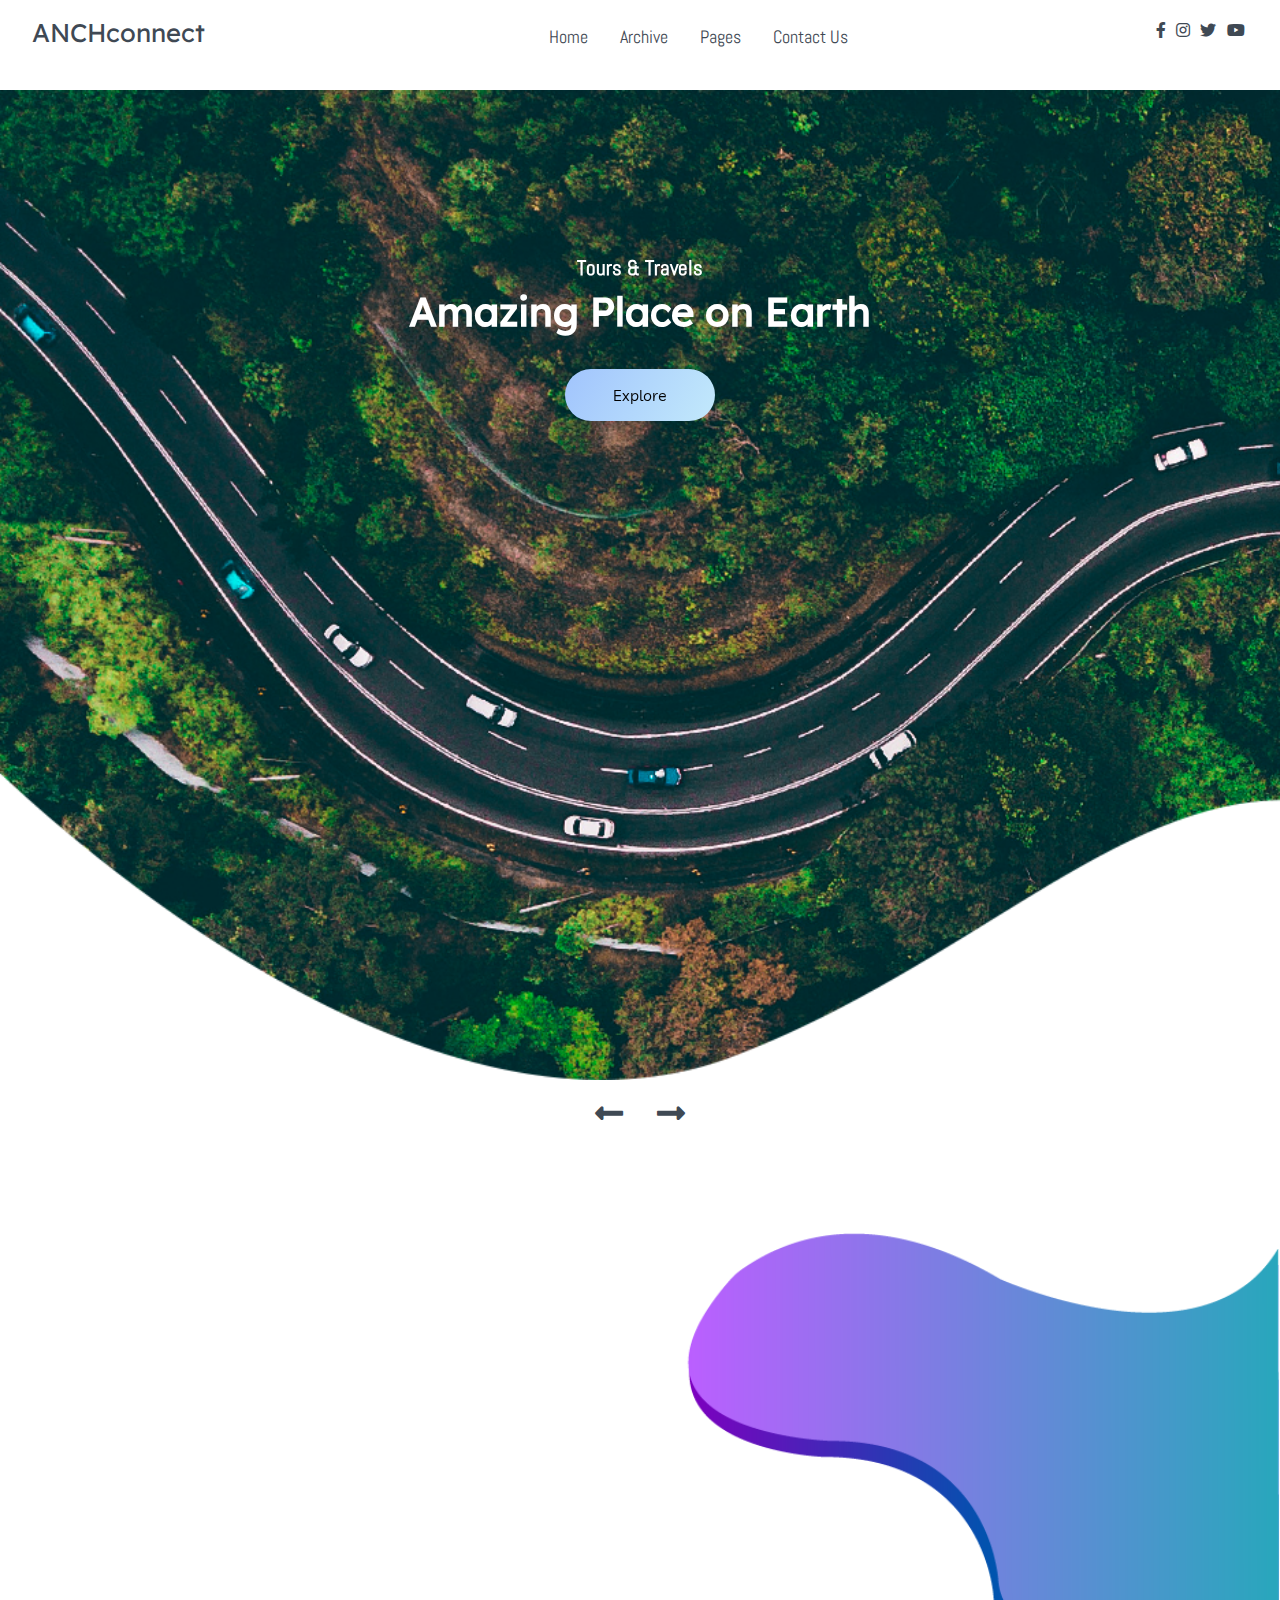
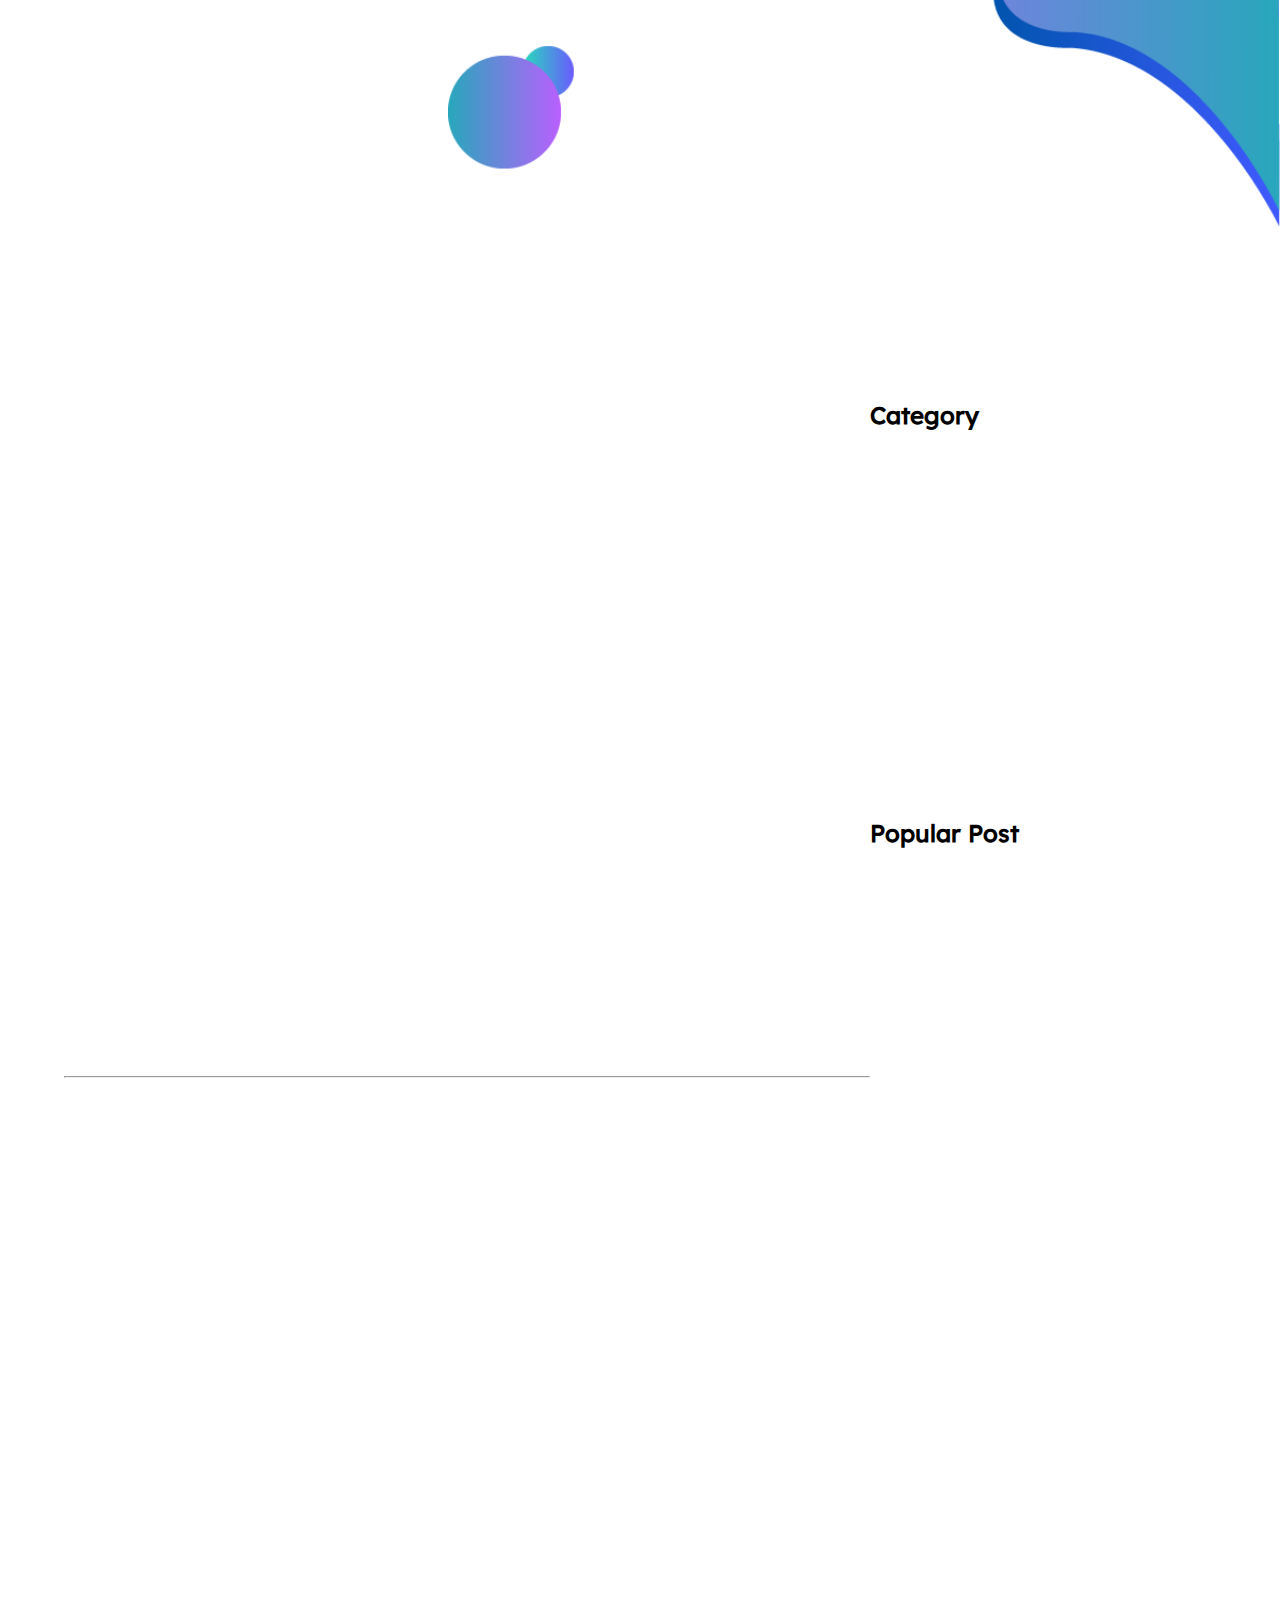
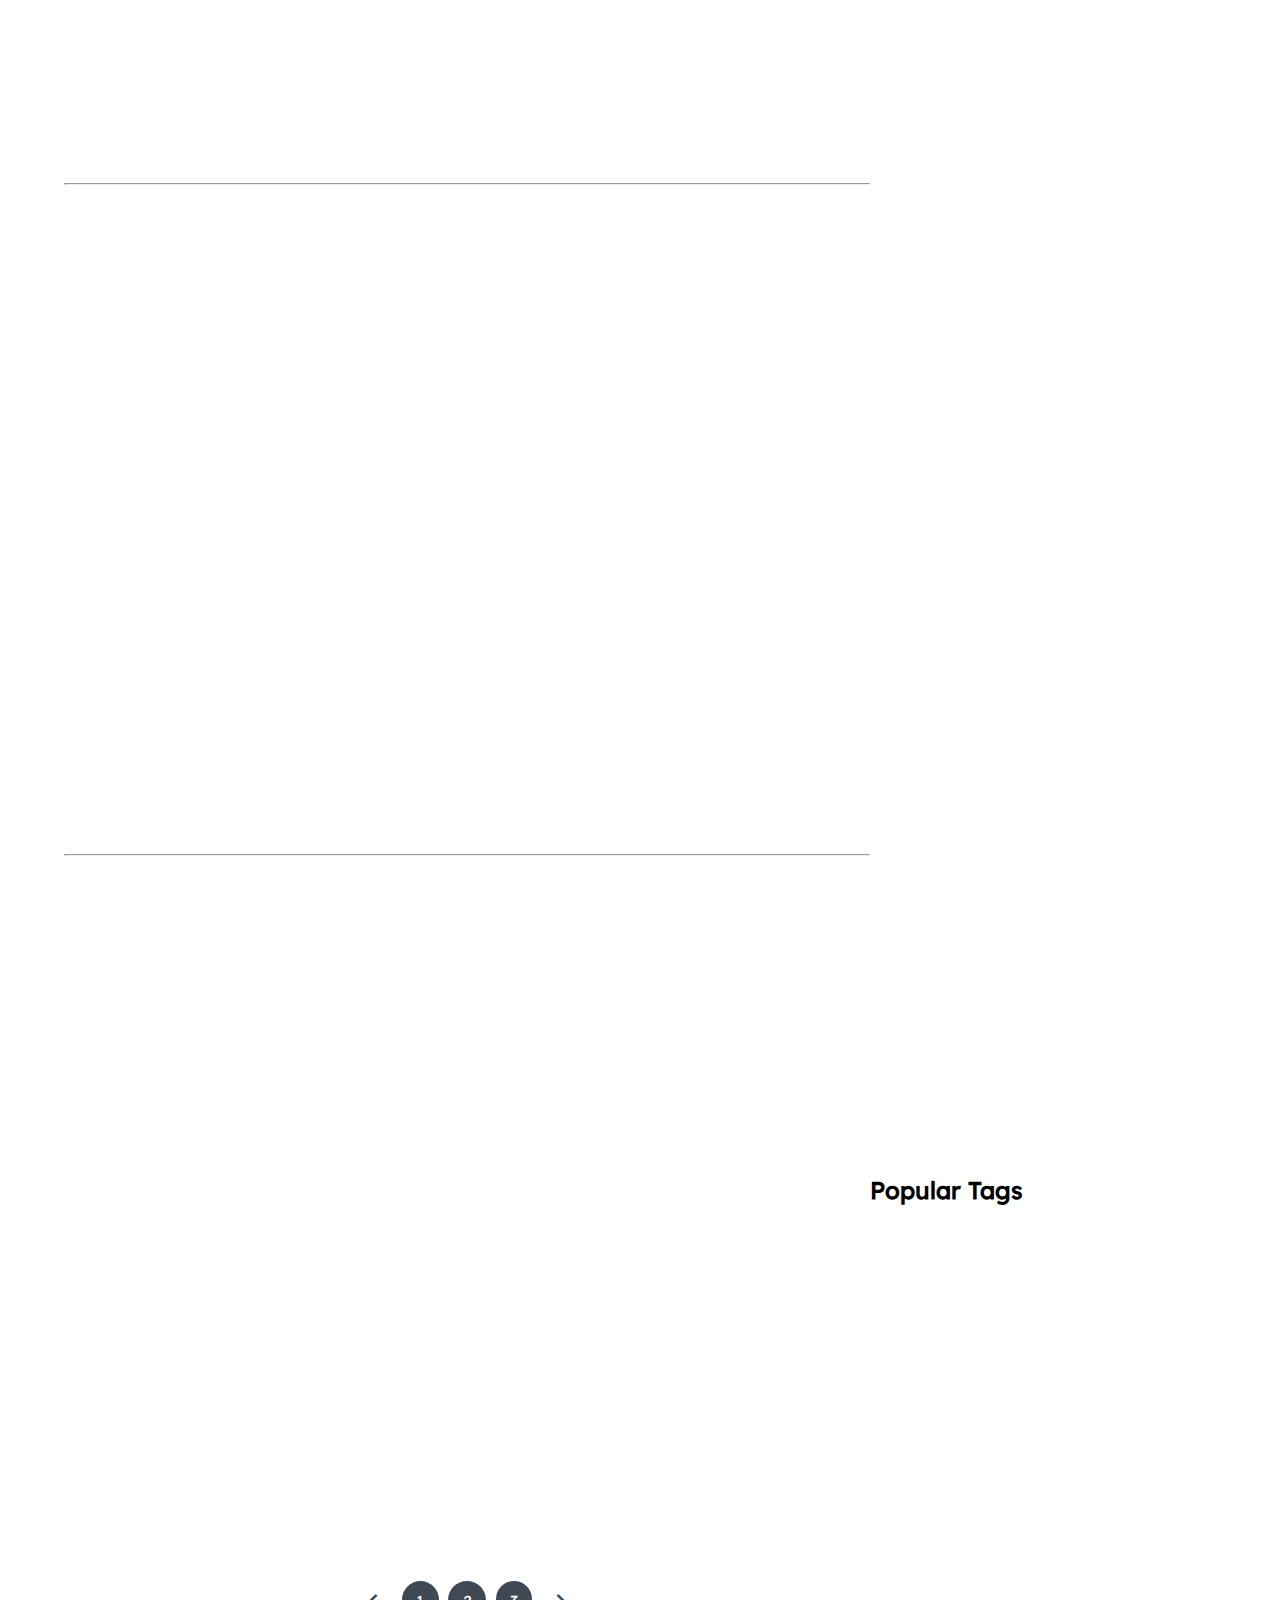
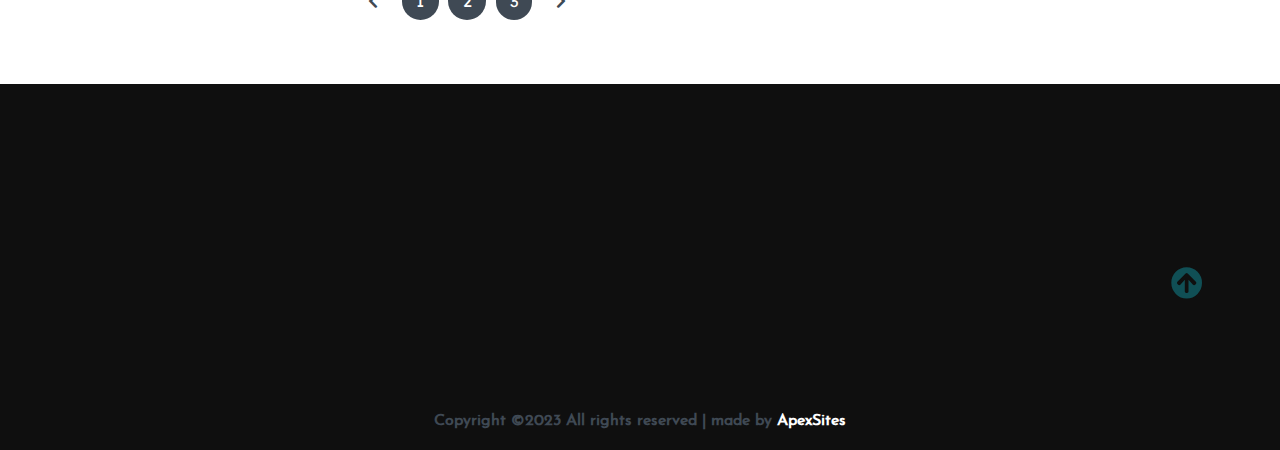
<file: Blog Web/Index.html>
<!DOCTYPE html>
<html lang="en">

<head>
    <meta charset="UTF-8">
    <meta name="viewport" content="width=device-width, initial-scale=1.0">
    <meta http-equiv="X-UA-Compatible" content="ie=edge">
    <title>ANCHconnect</title>

    <!-- Font Awesome Icons -->
    <link rel="stylesheet" href="./css/all.css">


    <!-- --------- Owl-Carousel ------------------->
    <link rel="stylesheet" href="./css/owl.carousel.min.css">
    <link rel="stylesheet" href="./css/owl.theme.default.min.css">

    <!-- ------------ AOS Library ------------------------- -->
    <link rel="stylesheet" href="./css/aos.css">

    <!-- Custom Style   -->
    <link rel="stylesheet" href="./css/Style.css">

</head>

<body>

    <!-- ----------------------------  Navigation ---------------------------------------------- -->

    <nav class="nav">
        <div class="nav-menu flex-row">
            <div class="nav-brand">
                <a href="#" class="text-gray">ANCHconnect</a>
            </div>
            <div class="toggle-collapse">
                <div class="toggle-icons">
                    <i class="fas fa-bars"></i>
                </div>
            </div>
            <div>
                <ul class="nav-items">
                    <li class="nav-link">
                        <a href="Index.html" id="">Home</a>
                    </li>
                    <li class="nav-link">
                        <a href="about.html">Archive</a>
                    </li>
                    <li class="nav-link">
                        <a href="pade.html">Pages</a>
                    </li>
                    <li class="nav-link">
                        <a href="contact.html">Contact Us</a>
                    </li>
                </ul>
            </div>
            <div class="social text-gray">
                <a href="#"><i class="fab fa-facebook-f"></i></a>
                <a href="#"><i class="fab fa-instagram"></i></a>
                <a href="#"><i class="fab fa-twitter"></i></a>
                <a href="#"><i class="fab fa-youtube"></i></a>
            </div>
        </div>
    </nav>

    <!-- ------------x---------------  Navigation --------------------------x------------------- -->

    <!----------------------------- Main Site Section ------------------------------>

    <main>

        <!------------------------ Site Title ---------------------->

        <section class="site-title">
            <div class="site-background" data-aos="fade-up" data-aos-delay="100">
                <h3>Tours & Travels</h3>
                <h1>Amazing Place on Earth</h1>
                <button class="btn">Explore</button>
            </div>
        </section>

        <!------------x----------- Site Title ----------x----------->

        <!-- --------------------- Blog Carousel ----------------- -->

        <section>
            <div class="blog">
                <div class="container">
                    <div class="owl-carousel owl-theme blog-post">
                        <div class="blog-content" data-aos="fade-right" data-aos-delay="200">
                            <img src="./assets/Blog-post/post-1.jpg" alt="post-1">
                            <div class="blog-title">
                                <h3>London Fashion week's continued the evolution</h3>
                                <button class="btn btn-blog">Fashion</button>
                                <span>2 minutes</span>
                            </div>
                        </div>
                        <div class="blog-content" data-aos="fade-in" data-aos-delay="200">
                            <img src="./assets/Blog-post/post-3.jpg" alt="post-1">
                            <div class="blog-title">
                                <h3>London Fashion week's continued the evolution</h3>
                                <button class="btn btn-blog">Fashion</button>
                                <span>2 minutes</span>
                            </div>
                        </div>
                        <div class="blog-content" data-aos="fade-left" data-aos-delay="200">
                            <img src="./assets/Blog-post/post-2.jpg" alt="post-1">
                            <div class="blog-title">
                                <h3>London Fashion week's continued the evolution</h3>
                                <button class="btn btn-blog">Fashion</button>
                                <span>2 minutes</span>
                            </div>
                        </div>
                        <div class="blog-content" data-aos="fade-right" data-aos-delay="200">
                            <img src="./assets/Blog-post/post-5.png" alt="post-1">
                            <div class="blog-title">
                                <h3>London Fashion week's continued the evolution</h3>
                                <button class="btn btn-blog">Fashion</button>
                                <span>2 minutes</span>
                            </div>
                        </div>
                    </div>
                    <div class="owl-navigation">
                        <span class="owl-nav-prev"><i class="fas fa-long-arrow-alt-left"></i></span>
                        <span class="owl-nav-next"><i class="fas fa-long-arrow-alt-right"></i></span>
                    </div>
                </div>
            </div>
        </section>

        <!-- ----------x---------- Blog Carousel --------x-------- -->

        <!-- ---------------------- Site Content -------------------------->

        <section class="container">
            <div class="site-content">
                <div class="posts">
                    <div class="post-content" data-aos="zoom-in" data-aos-delay="200">
                        <div class="post-image">
                            <div>
                                <img src="./assets/Blog-post/blog1.png" class="img" alt="blog1">
                            </div>
                            <div class="post-info flex-row">
                                <span><i class="fas fa-user text-gray"></i>&nbsp;&nbsp;Admin</span>
                                <span><i class="fas fa-calendar-alt text-gray"></i>&nbsp;&nbsp;January 14, 2023</span>
                                <span>2 Commets</span>
                            </div>
                        </div>
                        <div class="post-title">
                            <a href="#">Why should boys have all the fun? it's the women who are making india an
                                alcohol-loving contry</a>
                            <p>Lorem ipsum dolor sit amet consectetur adipisicing elit. Neque voluptas deserunt beatae
                                adipisci iusto totam placeat corrupti ipsum, tempora magnam incidunt aperiam tenetur a
                                nobis, voluptate, numquam architecto fugit. Eligendi quidem ipsam ducimus minus magni
                                illum similique veniam tempore unde?
                            </p>
                            <button class="btn post-btn">Read More &nbsp; <i class="fas fa-arrow-right"></i></button>
                        </div>
                    </div>
                    <hr>
                    <div class="post-content" data-aos="zoom-in" data-aos-delay="200">
                        <div class="post-image">
                            <div>
                                <img src="./assets/Blog-post/blog2.png" class="img" alt="blog1">
                            </div>
                            <div class="post-info flex-row">
                                <span><i class="fas fa-user text-gray"></i>&nbsp;&nbsp;Admin</span>
                                <span><i class="fas fa-calendar-alt text-gray"></i>&nbsp;&nbsp;January 16, 2023</span>
                                <span>7 Commets</span>
                            </div>
                        </div>
                        <div class="post-title">
                            <a href="#">Why should boys have all the fun? it's the women who are making india an
                                alcohol-loving contry</a>
                            <p>Lorem ipsum dolor sit amet consectetur adipisicing elit. Neque voluptas deserunt beatae
                                adipisci iusto totam placeat corrupti ipsum, tempora magnam incidunt aperiam tenetur a
                                nobis, voluptate, numquam architecto fugit. Eligendi quidem ipsam ducimus minus magni
                                illum similique veniam tempore unde?
                            </p>
                            <button class="btn post-btn">Read More &nbsp; <i class="fas fa-arrow-right"></i></button>
                        </div>
                    </div>
                    <hr>
                    <div class="post-content" data-aos="zoom-in" data-aos-delay="200">
                        <div class="post-image">
                            <div>
                                <img src="./assets/Blog-post/blog3.png" class="img" alt="blog1">
                            </div>
                            <div class="post-info flex-row">
                                <span><i class="fas fa-user text-gray"></i>&nbsp;&nbsp;Admin</span>
                                <span><i class="fas fa-calendar-alt text-gray"></i>&nbsp;&nbsp;January 19, 2023</span>
                                <span>5 Commets</span>
                            </div>
                        </div>
                        <div class="post-title">
                            <a href="#">New data recording system to better analyse road accidents</a>
                            <p>Lorem ipsum dolor sit amet consectetur adipisicing elit. Neque voluptas deserunt beatae
                                adipisci iusto totam placeat corrupti ipsum, tempora magnam incidunt aperiam tenetur a
                                nobis, voluptate, numquam architecto fugit. Eligendi quidem ipsam ducimus minus magni
                                illum similique veniam tempore unde?
                            </p>
                            <button class="btn post-btn">Read More &nbsp; <i class="fas fa-arrow-right"></i></button>
                        </div>
                    </div>
                    <hr>
                    <div class="post-content" data-aos="zoom-in" data-aos-delay="200">
                        <div class="post-image">
                            <div>
                                <img src="./assets/Blog-post/blog4.png" class="img" alt="blog1">
                            </div>
                            <div class="post-info flex-row">
                                <span><i class="fas fa-user text-gray"></i>&nbsp;&nbsp;Admin</span>
                                <span><i class="fas fa-calendar-alt text-gray"></i>&nbsp;&nbsp;January 21, 2023</span>
                                <span>12 Commets</span>
                            </div>
                        </div>
                        <div class="post-title">
                            <a href="#">New data recording system to better analyse road accidents</a>
                            <p>Lorem ipsum dolor sit amet consectetur adipisicing elit. Neque voluptas deserunt beatae
                                adipisci iusto totam placeat corrupti ipsum, tempora magnam incidunt aperiam tenetur a
                                nobis, voluptate, numquam architecto fugit. Eligendi quidem ipsam ducimus minus magni
                                illum similique veniam tempore unde?
                            </p>
                            <button class="btn post-btn">Read More &nbsp; <i class="fas fa-arrow-right"></i></button>
                        </div>
                    </div>
                    <div class="pagination flex-row">
                        <a href="#"><i class="fas fa-chevron-left"></i></a>
                        <a href="#" class="pages">1</a>
                        <a href="#" class="pages">2</a>
                        <a href="#" class="pages">3</a>
                        <a href="#"><i class="fas fa-chevron-right"></i></a>
                    </div>
                </div>
                <aside class="sidebar">
                    <div class="category">
                        <h2>Category</h2>
                        <ul class="category-list">
                            <li class="list-items" data-aos="fade-left" data-aos-delay="100">
                                <a href="#">Software</a>
                                <span>(05)</span>
                            </li>
                            <li class="list-items" data-aos="fade-left" data-aos-delay="200">
                                <a href="#">Techonlogy</a>
                                <span>(02)</span>
                            </li>
                            <li class="list-items" data-aos="fade-left" data-aos-delay="300">
                                <a href="#">Lifestyle</a>
                                <span>(07)</span>
                            </li>
                            <li class="list-items" data-aos="fade-left" data-aos-delay="400">
                                <a href="#">Shopping</a>
                                <span>(01)</span>
                            </li>
                            <li class="list-items" data-aos="fade-left" data-aos-delay="500">
                                <a href="#">Food</a>
                                <span>(08)</span>
                            </li>
                        </ul>
                    </div>
                    <div class="popular-post">
                        <h2>Popular Post</h2>
                        <div class="post-content" data-aos="flip-up" data-aos-delay="200">
                            <div class="post-image">
                                <div>
                                    <img src="./assets/popular-post/m-blog-1.jpg" class="img" alt="blog1">
                                </div>
                                <div class="post-info flex-row">
                                    <span><i class="fas fa-calendar-alt text-gray"></i>&nbsp;&nbsp;January 14,
                                        2023</span>
                                    <span>2 Commets</span>
                                </div>
                            </div>
                            <div class="post-title">
                                <a href="#">New data recording system to better analyse road accidents</a>
                            </div>
                        </div>
                        <div class="post-content" data-aos="flip-up" data-aos-delay="300">
                            <div class="post-image">
                                <div>
                                    <img src="./assets/popular-post/m-blog-2.jpg" class="img" alt="blog1">
                                </div>
                                <div class="post-info flex-row">
                                    <span><i class="fas fa-calendar-alt text-gray"></i>&nbsp;&nbsp;January 14,
                                        2023</span>
                                    <span>2 Commets</span>
                                </div>
                            </div>
                            <div class="post-title">
                                <a href="#">New data recording system to better analyse road accidents</a>
                            </div>
                        </div>
                        <div class="post-content" data-aos="flip-up" data-aos-delay="400">
                            <div class="post-image">
                                <div>
                                    <img src="./assets/popular-post/m-blog-3.jpg" class="img" alt="blog1">
                                </div>
                                <div class="post-info flex-row">
                                    <span><i class="fas fa-calendar-alt text-gray"></i>&nbsp;&nbsp;January 14,
                                        2023</span>
                                    <span>2 Commets</span>
                                </div>
                            </div>
                            <div class="post-title">
                                <a href="#">New data recording system to better analyse road accidents</a>
                            </div>
                        </div>
                        <div class="post-content" data-aos="flip-up" data-aos-delay="500">
                            <div class="post-image">
                                <div>
                                    <img src="./assets/popular-post/m-blog-4.jpg" class="img" alt="blog1">
                                </div>
                                <div class="post-info flex-row">
                                    <span><i class="fas fa-calendar-alt text-gray"></i>&nbsp;&nbsp;January 14,
                                        2023</span>
                                    <span>2 Commets</span>
                                </div>
                            </div>
                            <div class="post-title">
                                <a href="#">New data recording system to better analyse road accidents</a>
                            </div>
                        </div>
                        <div class="post-content" data-aos="flip-up" data-aos-delay="600">
                            <div class="post-image">
                                <div>
                                    <img src="./assets/popular-post/m-blog-5.jpg" class="img" alt="blog1">
                                </div>
                                <div class="post-info flex-row">
                                    <span><i class="fas fa-calendar-alt text-gray"></i>&nbsp;&nbsp;January 14,
                                        2023</span>
                                    <span>2 Commets</span>
                                </div>
                            </div>
                            <div class="post-title">
                                <a href="#">New data recording system to better analyse road accidents</a>
                            </div>
                        </div>
                    </div>
                    <div class="newsletter" data-aos="fade-up" data-aos-delay="300">
                        <h2>Newsletter</h2>
                        <div class="form-element">
                            <input type="text" class="input-element" placeholder="Email">
                            <button class="btn form-btn">Subscribe</button>
                        </div>
                    </div>
                    <div class="popular-tags">
                        <h2>Popular Tags</h2>
                        <div class="tags flex-row">
                            <span class="tag" data-aos="flip-up" data-aos-delay="100">Software</span>
                            <span class="tag" data-aos="flip-up" data-aos-delay="200">technology</span>
                            <span class="tag" data-aos="flip-up" data-aos-delay="300">travel</span>
                            <span class="tag" data-aos="flip-up" data-aos-delay="400">illustration</span>
                            <span class="tag" data-aos="flip-up" data-aos-delay="500">design</span>
                            <span class="tag" data-aos="flip-up" data-aos-delay="600">lifestyle</span>
                            <span class="tag" data-aos="flip-up" data-aos-delay="700">love</span>
                            <span class="tag" data-aos="flip-up" data-aos-delay="800">project</span>
                        </div>
                    </div>
                </aside>
            </div>
        </section>

        <!-- -----------x---------- Site Content -------------x------------>

    </main>

    <!---------------x------------- Main Site Section ---------------x-------------->


    <!-- --------------------------- Footer ---------------------------------------- -->

    <footer class="footer">
        <div class="container">
            <div class="about-us" data-aos="fade-right" data-aos-delay="200">
                <h2>About us</h2>
                <p>Lorem ipsum dolor sit amet consectetur adipisicing elit. Accusantium quia atque nemo ad modi officiis
                    iure, autem nulla tenetur repellendus.</p>
            </div>
            <div class="newsletter" data-aos="fade-right" data-aos-delay="200">
                <h2>Newsletter</h2>
                <p>Stay update with our latest</p>
                <div class="form-element">
                    <input type="text" placeholder="Email"><span><i class="fas fa-chevron-right"></i></span>
                </div>
            </div>
            <div class="instagram" data-aos="fade-left" data-aos-delay="200">
                <h2>Instagram</h2>
                <div class="flex-row">
                    <img src="./assets/instagram/thumb-card3.png" alt="insta1">
                    <img src="./assets/instagram/thumb-card4.png" alt="insta2">
                    <img src="./assets/instagram/thumb-card5.png" alt="insta3">
                </div>
                <div class="flex-row">
                    <img src="./assets/instagram/thumb-card6.png" alt="insta4">
                    <img src="./assets/instagram/thumb-card7.png" alt="insta5">
                    <img src="./assets/instagram/thumb-card8.png" alt="insta6">
                </div>
            </div>
            <div class="follow" data-aos="fade-left" data-aos-delay="200">
                <h2>Follow us</h2>
                <p>Let us be Social</p>
                <div>
                    <i class="fab fa-facebook-f"></i>
                    <i class="fab fa-twitter"></i>
                    <i class="fab fa-instagram"></i>
                    <i class="fab fa-youtube"></i>
                </div>
            </div>
        </div>
        <div class="rights flex-row">
            <h4 class="text-gray">
                Copyright ©2023 All rights reserved | made by
                <a href="" target="_black">ApexSites</a>
            </h4>
        </div>
        <div class="move-up">
            <span><i class="fas fa-arrow-circle-up fa-2x"></i></span>
        </div>
    </footer>

    <!-- -------------x------------- Footer --------------------x------------------- -->

    <!-- Jquery Library file -->
    <script src="./js/Jquery3.4.1.min.js"></script>

    <!-- --------- Owl-Carousel js ------------------->
    <script src="./js/owl.carousel.min.js"></script>

    <!-- ------------ AOS js Library  ------------------------- -->
    <script src="./js/aos.js"></script>

    <!-- Custom Javascript file -->
    <script src="./js/main.js"></script>
</body>

</html>
</file>
<file: Blog Web/css/Style.css>
@import url('../css/fonts.css');


html, body{
    margin: 0%;
    box-sizing: border-box;
    overflow-x: hidden;
}

:root{

    /*      Theme colors        */
    --text-gray: #3f4954;
    --text-light : #686666da;
    --bg-color: #0f0f0f;
    --white: #ffffff;
    --midnight: #104f55;

    /* gradient color   */
    --sky: linear-gradient(120deg, #a1c4fd 0%, #c2e9fb 100%);

    /*      theme font-family   */
    --Abel: 'Abel', cursive;
    --Anton: 'Anton', cursive;
    --Josefin : 'Josefin', cursive;
    --Lexend: 'Lexend', cursive;
    --Livvic : 'Livvic', cursive;
}


/* ---------------- Global Classes ---------------*/

a{
    text-decoration: none;
    color: var(--text-gray);
}

.flex-row{
    display: flex;
    flex-direction: row;    
    flex-wrap: wrap;
}

ul{
    list-style-type: none;
}

h1{
    font-family: var(--Lexend);
    font-size: 2.5rem;
}

h2{
    font-family: var(--Lexend);
}

h3{
    font-family: var(--Abel);
    font-size: 1.3rem;
}

button.btn{
    border: none;
    border-radius: 2rem;
    padding: 1rem 3rem;
    font-size: 1rem;
    font-family: var(--Livvic);
    cursor: pointer;
}

span{
    font-family: var(--Abel);
}

.container{
    margin: 0 5vw;
}

.text-gray{
    color: var(--text-gray);
}

p{
    font-family: var(--Lexend);
    color: var(--text-light);
}

/* ------x------- Global Classes -------x-------*/

/* --------------- navbar ----------------- */

.nav{
    background: white;
    padding: 0 2rem;
    height: 0rem;
    min-height: 10vh;
    overflow: hidden;
    transition: height 1s ease-in-out;
}

.nav .nav-menu{    
    justify-content: space-between;
}

.nav .toggle-collapse{
    position: absolute;
    top: 0%;
    width: 90%;
    cursor: pointer;
    display: none;
}

.nav .toggle-collapse .toggle-icons{
    display: flex;
    justify-content: flex-end;
    padding: 1.7rem 0;
}

.nav .toggle-collapse .toggle-icons i{
    font-size: 1.4rem;
    color: var(--text-gray);
}

.collapse{
    height: 30rem;
}

.nav .nav-items{
    display: flex;
    margin: 0;
}

.nav .nav-items .nav-link{
    padding: 1.6rem 1rem;
    font-size: 1.1rem;
    position: relative;
    font-family: var(--Abel);
    font-size: 1.1rem;
}

.nav .nav-items .nav-link:hover{
    background-color: var(--midnight);
}

.nav .nav-items .nav-link:hover a{
    color: var(--white);
}

.nav .nav-brand a{
    font-size: 1.6rem;
    padding: 1rem 0;
    display: block;
    font-family: var(--Lexend);
    font-size: 1.6rem;
}

.nav .social{
    padding: 1.4rem 0
}

.nav .social i{
    padding: 0 .2rem;
}

.nav .social i:hover{
    color: #a1c4cf;
}
.sbm1{
    display: none;
}
.nav .nav-items .nav-link:hover a.sbm1{
    position: absolute;
    display: block;
    margin-top: 10px;
    margin-left: -15px;
    background: var(--white);
}
.nav .nav-items .nav-link:hover a.sbm1 ul{
    display: block;
}
/* -------x------- navbar ---------x------- */


/* ----------------- Main Content----------- */

/* --------------- Site title ---------------- */
main .site-title{
    background: url('../assets/Background-image.png');
    background-size: cover;
    height: 110vh;
    display: flex;
    justify-content: center;
}

main .site-title .site-background{
    padding-top: 10rem;
    text-align: center;
    color: var(--white);
}

main .site-title h1, h3{
    margin: .3rem;
}

main .site-title .btn{
    margin: 1.8rem;
    background: var(--sky);
}

main .site-title .btn:hover{
    background: transparent;
    border: 1px solid var(--white);
    color: var(--white);
}

/* --------x------ Site title --------x------- */

/* --------------- Blog Carousel ------------ */

main .blog{
    background: url('../assets/Abract01.png');
    background-repeat: no-repeat;
    background-position: right;
    height: 100vh;
    width: 100%;
    background-size: 65%;
}

main .blog .blog-post{
    padding-top: 6rem;
}

main .blog-post .blog-content{
    display: flex;
    flex-direction: column;
    text-align: center;
    width: 80%;
    margin: 3rem 2rem;
    box-shadow: 0 15px 20px rgba(0, 0, 0, 0.2);
}

main .blog-content .blog-title{
    padding: 2rem 0;
}

main .blog-content .btn-blog{
    padding: .7rem 2rem;
    background: var(--sky);
    margin: .5rem;
}

main .blog-content span{
    display: block;
}

section .container .owl-nav{
    position: absolute;
    top: 0%;
    margin: 0 auto;
    width: 100%;
}

.owl-nav .owl-prev .owl-nav-prev,
.owl-nav .owl-next .owl-nav-next{
    color: var(--text-gray);
    background: transparent;
    font-size: 2rem;
}

.owl-theme .owl-nav [class*='owl-']:hover{
    background: transparent;
    color: var(--midnight);
}

.owl-theme .owl-nav [class*='owl-']{
    outline: none;
}


/* -------x------- Blog Carousel -----x------ */

/* ---------------- Site Content ----------------*/

main .site-content{
    display: grid;
    grid-template-columns: 70% 30%;
}

main .post-content{
    width: 100%;
    
}

main .site-content .post-content > .post-image, .post-title{
    padding: 1rem 2rem;
    position: relative;
}

main .site-content .post-content > .post-image .post-info{
    background: var(--sky);
    padding: 1rem;
    position: absolute;
    bottom: 0%;
    left: 20vw;
    border-radius: 3rem;
}

main .site-content .post-content > .post-image > div{
    overflow: hidden;
}

main .site-content .post-content > .post-image .img{
    width: 100%;
    transition: all 1s ease;
}

main .site-content .post-content > .post-image .img:hover{
    transform: scale(1.3);
}

main .site-content .post-content > .post-image .post-info span{
    margin: 0 .5rem;
}

main .post-content .post-title a{
    font-family: var(--Anton);
    font-size: 1.5rem;
}

.site-content .post-content .post-title .post-btn{
    border-radius: 0;
    padding: .7rem 1.5rem;
    background: var(--sky);
}

.site-content .pagination{
    justify-content: center;
    color: var(--text-gray);
    margin: 4rem 0;
}

.site-content .pagination a{
    padding: .6rem .9rem;
    border-radius: 2rem;
    margin: 0 .3rem;
    font-family: var(--Lexend);
}

.site-content .pagination .pages{
    background: var(--text-gray);
    color: var(--white);
}

/* -------x-------- Site Content --------x-------*/


/* --------------- Sidebar ----------------------- */

.site-content > .sidebar .category-list{
    font-family: var(--Livvic);   
}

.site-content > .sidebar .category-list .list-items{
    background: var(--sky);
    padding: .4rem 1rem;
    margin: .8rem 0;
    border-radius: 3rem;
    width: 70%;
    display: flex;
    justify-content: space-between;
}

.site-content > .sidebar .category-list .list-items a{
    color:  black;
}

.site-content .sidebar .popular-post .post-content{
    padding: 1rem 0;
}

.site-content .sidebar .popular-post h2{
    padding-top: 8rem;
}

.site-content .sidebar .popular-post .post-info{
    padding: .4rem .1rem !important;
    bottom: 0rem !important;
    left: 1.5rem !important;
    border-radius: 0rem !important;
    background: white !important;
}

.site-content .sidebar .popular-post .post-title a{
    font-size: 1rem;
}

.site-content .sidebar .newsletter{
    padding-top: 10rem;
}

.site-content .sidebar .newsletter .form-element{
    padding: .5rem 2rem;
}

.site-content .sidebar .newsletter .input-element{
    width: 80%;
    height: 1.9rem;
    padding: .3rem .5rem;
    font-family: var(--Lexend);
    font-size: 1rem;
}

.site-content .sidebar .newsletter .form-btn{
    border-radius: 0;
    padding: .8rem 32%;
    margin: 1rem 0;
    background: var(--sky);
}

.site-content .sidebar .popular-tags{
    padding: 5rem 0;
}

.site-content .sidebar .popular-tags .tags .tag{
    background: var(--sky);
    padding: .4rem 1rem;
    border-radius: 3rem;
    margin: .4rem .6rem;
}


/* -------x------- Sidebar -----------x----------- */

/* ---------x------- Main Content -----x----- */


/* ----------------- Footer --------------------- */

footer.footer{
    height: 100%;
    background: var(--bg-color);
    position: relative;
}

footer.footer .container{
    display: grid;
    grid-template-columns: repeat(4, 1fr);
}

footer.footer .container > div{
    flex-grow: 1;
    flex-basis: 0;
    padding: 3rem .9rem;
}

footer.footer .container h2{
    color: var(--white);
}

footer.footer .newsletter .form-element{
    background: black;
    display: inline-block;
}

footer.footer .newsletter .form-element input{
    padding: .5rem .7rem;
    border: none;
    background: transparent;
    color: white;
    font-family: var(--Josefin);
    font-size: 1rem;
    width: 74%;
}

footer.footer .newsletter .form-element span{
    background: var(--sky);
    padding: .5rem .7rem;
    cursor: pointer;
}

footer.footer .instagram div > img{
    display: inline-block;
    width: 25%;
    height: 50%;
    margin: .3rem .4rem;
}

footer.footer .follow div i{
    color: var(--white);
    padding: 0 .4rem;
}

footer.footer .rights{
    justify-content: center;
    font-family: var(--Josefin);
}

footer.footer .rights h4 a{
    color: var(--white);
}

footer.footer .move-up{
    position: absolute;
    right: 6%;
    top: 50%;
}

footer.footer .move-up span{
    color: var(--midnight);
}

footer.footer .move-up span:hover{
    color: var(--white);
    cursor: pointer;
}

/* ---------x------- Footer ----------x---------- */

/*              Viewport less then or equal to 1130px            */

@media only screen and (max-width: 1130px){
    .site-content .post-content > .post-image .post-info{
        left: 2rem !important;
        bottom: 1.2rem !important;
        border-radius: 0% !important;
    }

    .site-content .sidebar .popular-post .post-info{
        display: none !important;
    }

    footer.footer .container{
        grid-template-columns: repeat(2, 1fr);
    }

}

/*      x       Viewport less then or equal to 1130px    x     */


/*              Viewport less then or equal to 750px            */

@media only screen and (max-width: 750px){
    .nav .nav-menu, .nav .nav-items{
        flex-direction: column;
    }

    .nav .toggle-collapse{
        display: initial;
    }

    main .site-content{
        grid-template-columns: 100%;
    }

    footer.footer .container{
        grid-template-columns: repeat(1, 1fr);
    }

}


/*        x      Viewport less then or equal to 750px       x     */


/*              Viewport less then or equal to 520px            */

@media only screen and (max-width: 520px){
    main .blog{
        height: 125vh;
    }

    .site-content .post-content > .post-image .post-info{
        display: none;
    }

    footer.footer .container > div{
        padding:  1rem .9rem !important;
    }

    footer .rights{
        padding: 0 1.4rem;
        text-align: center;
    }

    nav .toggle-collapse{
        width: 80% !important;
    }

}

/*        x      Viewport less then or equal to 520px       x     */
</file>
